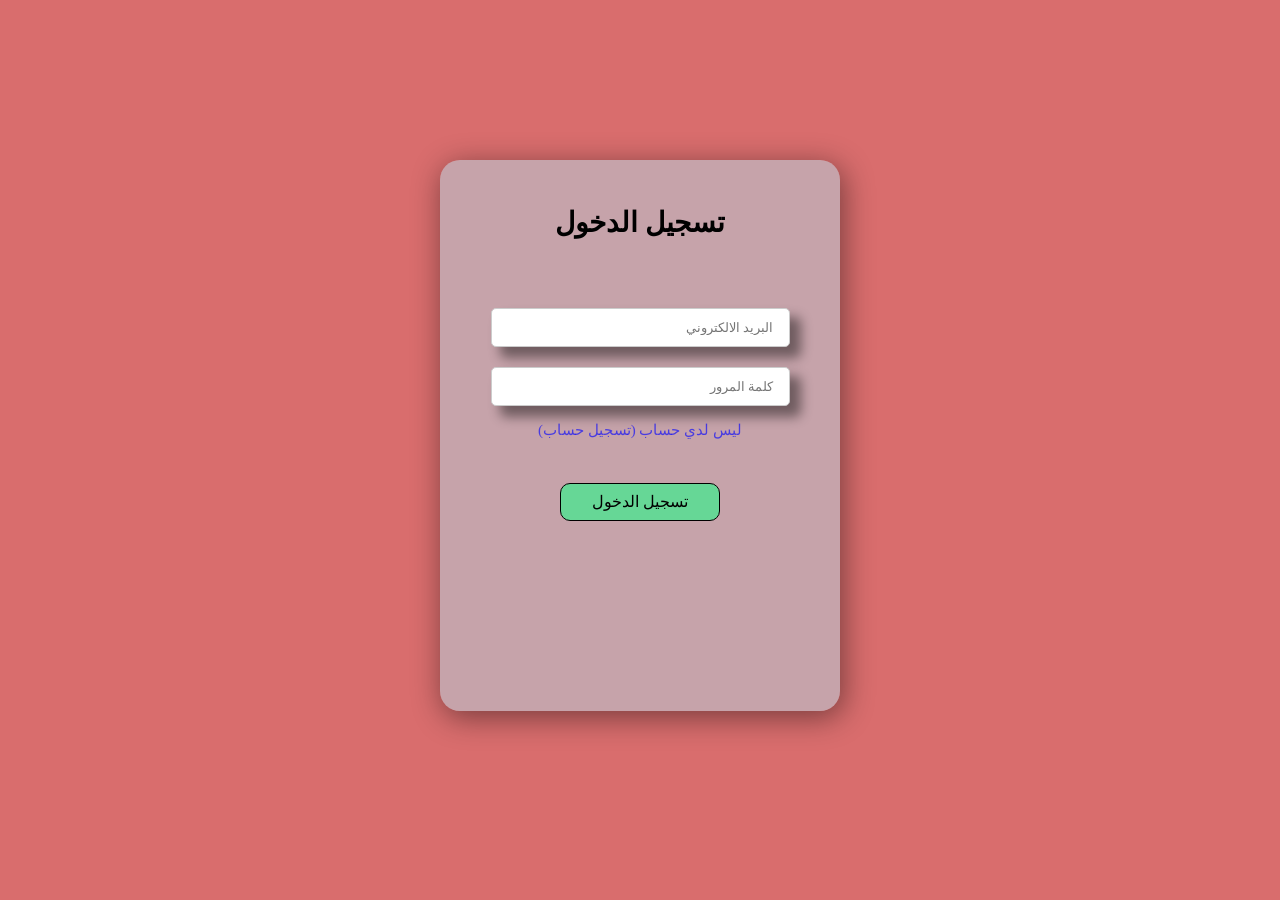
<file: index.html>
<!DOCTYPE html>
<html lang="ar" dir="rtl">
<head>
    <meta charset="UTF-8">
    <link rel="stylesheet" href="css2.css">
    <title>تسجيل الدخول</title>
</head>
<body>
    
    <div class="text">
            <h1 class="text1">
                تسجيل الدخول
            </h1>
        <div class="email">
            <input type="email" id="email" placeholder="البريد الالكتروني">
        </div>
        <div class="password">
            <input type="password" id="password" placeholder="كلمة المرور">
        </div>
        <a href="https://accounts.google.com/signup" class="link">
            ليس لدي حساب (تسجيل حساب)
        </a>
        <div class="button">
            <input type="button" value="تسجيل الدخول" onclick="checkLogin()">
        </div>
    </div>

<script>
function checkLogin() {
    let email = document.getElementById("email").value;
    let password = document.getElementById("password").value;

    let emailOk = email.endsWith(".com");
    let passwordOk = password.length >= 8;

    if (emailOk && passwordOk) { 
        window.location.href = 'html3.html';
    } else {
        if (!emailOk) {
            alert("الإيميل خاصو يسالي ب .com");
        } else {
            alert("كلمة المرور خاصها تكون 8 حروف او كثر");
        }
    }
}
</script>

</body>
</html>
</file>
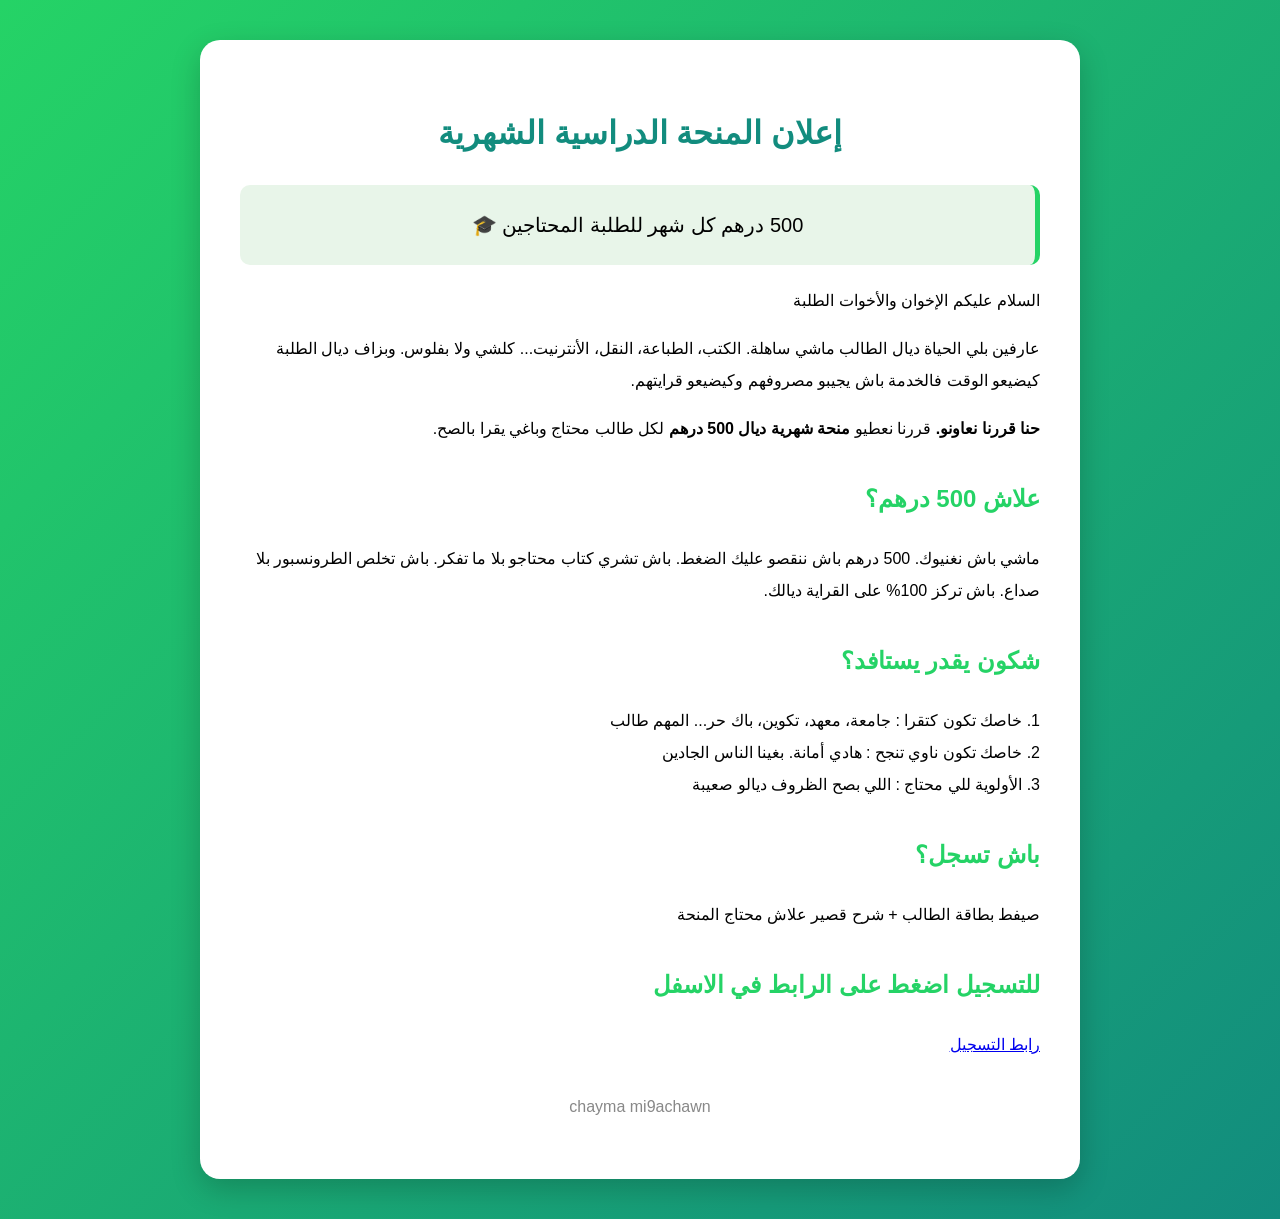
<file: html3.html>
<!DOCTYPE html>
<html lang="ar" dir="rtl">
<head>
<meta charset="UTF-8">
<title>المنحة الدراسية</title>
<style>
  body {
    background: linear-gradient(135deg, #25D366, #128C7E);
    font-family: 'Tahoma', sans-serif;
    padding: 40px 20px;
    margin: 0;
  }
  .container {
    background: white;
    padding: 40px;
    border-radius: 20px;
    box-shadow: 0 10px 30px rgba(0,0,0,0.2);
    max-width: 800px;
    margin: auto;
    line-height: 2;
  }
  h1 {
    color: #128C7E;
    text-align: center;
    font-size: 32px;
    margin-bottom: 10px;
  }
  h2 {
    color: #25D366;
    margin-top: 30px;
  }
  .highlight {
    background: #e8f5e9;
    padding: 20px;
    border-radius: 10px;
    border-right: 5px solid #25D366;
    font-size: 20px;
    text-align: center;
    margin: 20px 0;
  }
  audio {
    width: 100%;
    margin-top: 20px;
  }
</style>
</head>
<body>

<div class="container">
    <h1>إعلان المنحة الدراسية الشهرية</h1>
    <div class="highlight">500 درهم كل شهر للطلبة المحتاجين 🎓</div>

    <p>السلام عليكم الإخوان والأخوات الطلبة</p>

    <p>عارفين بلي الحياة ديال الطالب ماشي ساهلة. الكتب، الطباعة، النقل، الأنترنيت... كلشي ولا بفلوس. وبزاف ديال الطلبة كيضيعو الوقت فالخدمة باش يجيبو مصروفهم وكيضيعو قرايتهم.</p>

    <p><b>حنا قررنا نعاونو.</b> قررنا نعطيو <b>منحة شهرية ديال 500 درهم</b> لكل طالب محتاج وباغي يقرا بالصح.</p>

    <h2>علاش 500 درهم؟</h2>
    <p>ماشي باش نغنيوك. 500 درهم باش ننقصو عليك الضغط. باش تشري كتاب محتاجو بلا ما تفكر. باش تخلص الطرونسبور بلا صداع. باش تركز 100% على القراية ديالك.</p>

    <h2>شكون يقدر يستافد؟</h2>
    <p>1. خاصك تكون كتقرا : جامعة، معهد، تكوين، باك حر... المهم طالب<br>
    2. خاصك تكون ناوي تنجح : هادي أمانة. بغينا الناس الجادين<br>
    3. الأولوية للي محتاج : اللي بصح الظروف ديالو صعيبة</p>

    <h2>باش تسجل؟</h2>
  <p>
    صيفط بطاقة الطالب + شرح قصير علاش محتاج المنحة</p>

    <h2>للتسجيل اضغط على الرابط في الاسفل</h2>
    <!-- الاوديو ديالك من Drive -->
    <a href="odio.mp3" target="_blank">رابط التسجيل</a>
    

    <p style="text-align:center; margin-top:30px; color:#888;">chayma mi9achawn</p>
</div>

</body>
</html>
</file>
<file: css2.css>
body{
    background-color:rgb(217, 109, 109);
    direction: rtl; /* مهم للعربي */
}

.text{
    box-shadow:3px 6px 30px 1px rgba(0, 0, 0, 0.44);
    width:400px;
    height:550px;
    margin-left:auto;
    margin-right:auto;
    padding-top:1px;
    margin-top:160px;
    border-radius:20px;
    background-color:rgba(183, 210, 223, 0.538);
    text-align: center; /* باش كلشي يجي فالوسط */
}

.text1{
    margin-top:45px;
    font-size: 28px;
}

.email input{
    margin-top:50px;
    width: 280px; /* كبرتو */
    height:35px;
    border-radius:5px;
    padding-right:15px; /* بدلنا left ل right */
    border: 1px solid #ccc;
    direction: rtl;
    text-align: right;
    box-shadow:10px 10px 12px 1px rgba(0, 0, 0, 0.44);
} 

.password input{
    margin-top:20px;
    width: 280px; /* كبرتو */
    height:35px;
    border-radius:5px;
    padding-right:15px; /* بدلنا left ل right */
    border: 1px solid #ccc;
    direction: rtl;
    text-align: right;
    box-shadow:10px 10px 12px 1px rgba(0, 0, 0, 0.44);
}

.button input{
    margin-top:44px;
    width:160px;
    height:38px;
    border-radius:10px;
    background-color:rgba(37, 252, 137, 0.588);
    border:1px solid black;
    cursor: pointer;
    font-size: 16px;
}

.link{
    display:block;
    padding-top:15px;
    color:rgba(0, 0, 255, 0.633);
    font-size:15px;
    text-decoration: none;
}
</file>
